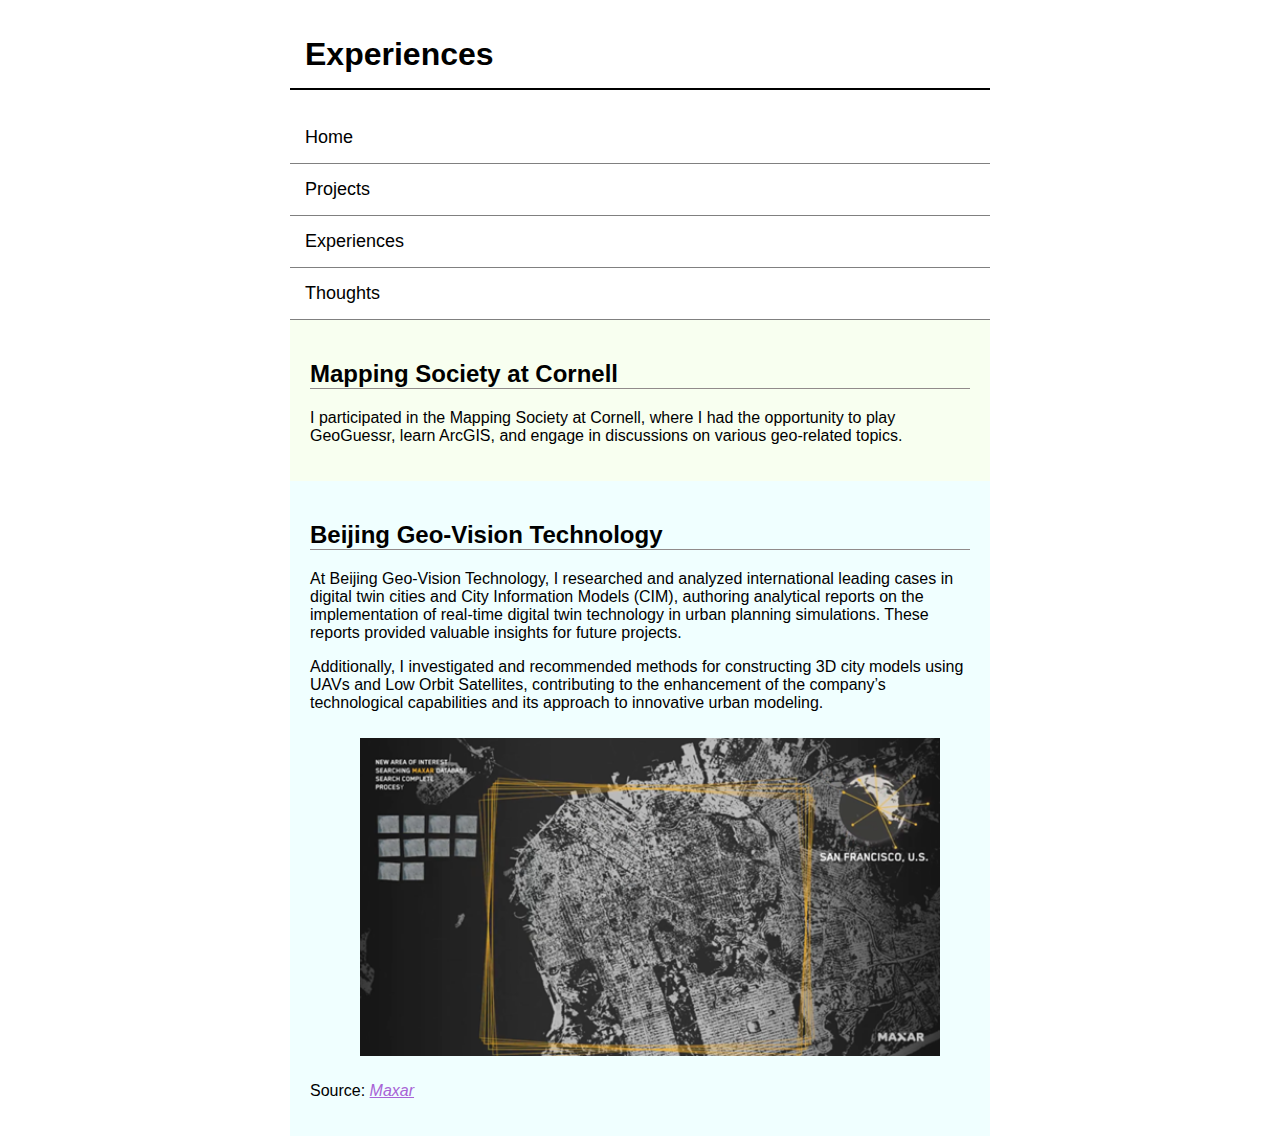
<file: experiences.html>
<!DOCTYPE html>
<html lang="en">

<head>
  <meta charset="UTF-8">
  <meta name="viewport" content="width=device-width, initial-scale=1">
  <link rel="stylesheet" type="text/css" href="styles/site.css">
  <title>Experiences - Raymond</title>
</head>

<body>
    <header>
        <h1>Experiences</h1>
        <nav>
            <menu>
                <li><a href="index.html">Home</a></li>
                <li><a href="projects.html">Projects</a></li>
                <li><a href="experiences.html">Experiences</a></li>
                <li><a href="thoughts.html">Thoughts</a></li>
            </menu>
        </nav>
    </header>

    <section>
        <div class="top">
            <!-- Source: (original work) Raymond Xu -->
            <h2>Mapping Society at Cornell</h2>
            <p>
                I participated in the Mapping Society at Cornell, where I had the opportunity to play GeoGuessr, learn ArcGIS, and engage in discussions on various geo-related topics.
            </p>
        </div>
    </section>

    <section>
        <div class="middle">
            <!-- Source: (original work) Raymond Xu -->
            <h2>Beijing Geo-Vision Technology</h2>
            <p>
                At Beijing Geo-Vision Technology, I researched and analyzed international leading cases in digital twin cities and City Information Models (CIM), authoring analytical reports on the implementation of real-time digital twin technology in urban planning simulations. These reports provided valuable insights for future projects.
            </p>
            <p>
                Additionally, I investigated and recommended methods for constructing 3D city models using UAVs and Low Orbit Satellites, contributing to the enhancement of the company’s technological capabilities and its approach to innovative urban modeling.
            </p>
            <figure class="illustrations">
                <img src="images/geovision_intern.png" alt="3D City Modeling Illustrations">
            </figure>
            <p>Source: <a href="https://www.maxar.com/maxar-intelligence/products/precision3d-data-suite"><cite>Maxar</cite></a></p>
        </div>
    </section>
</body>
</file>
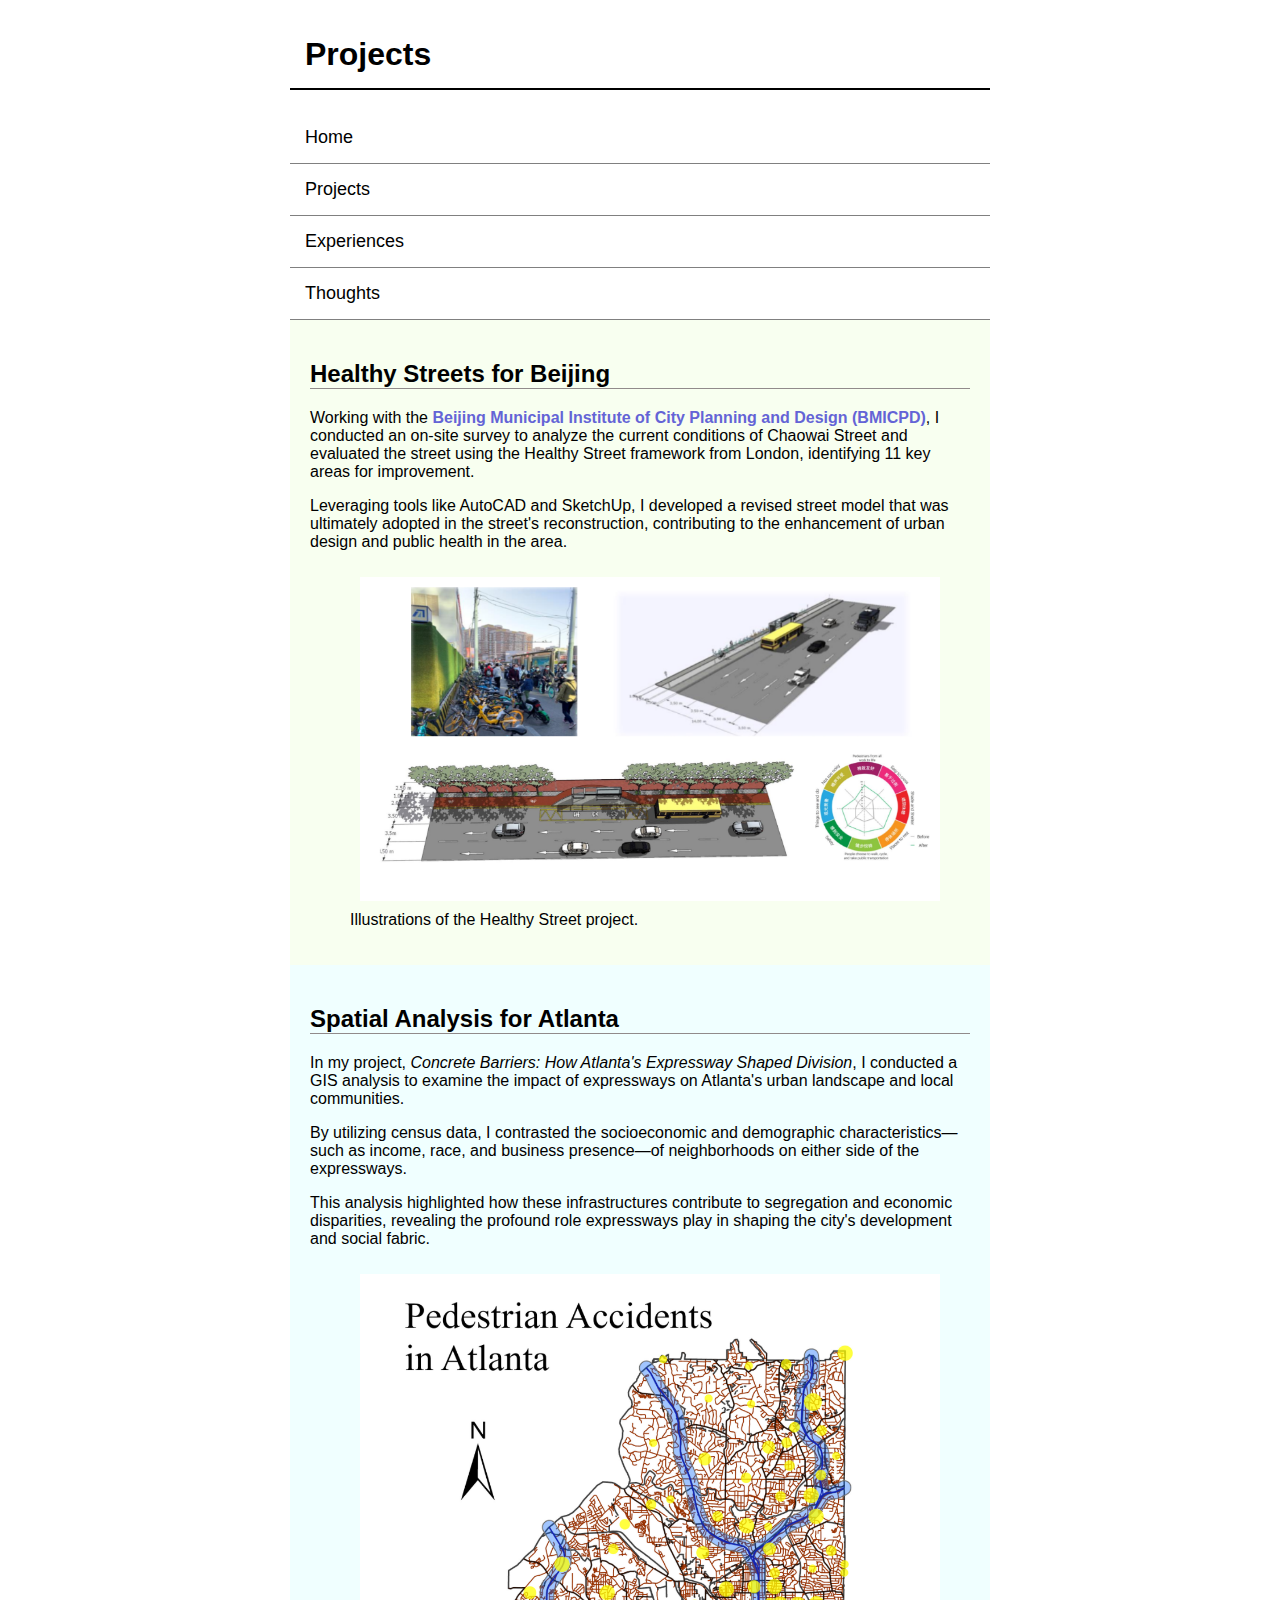
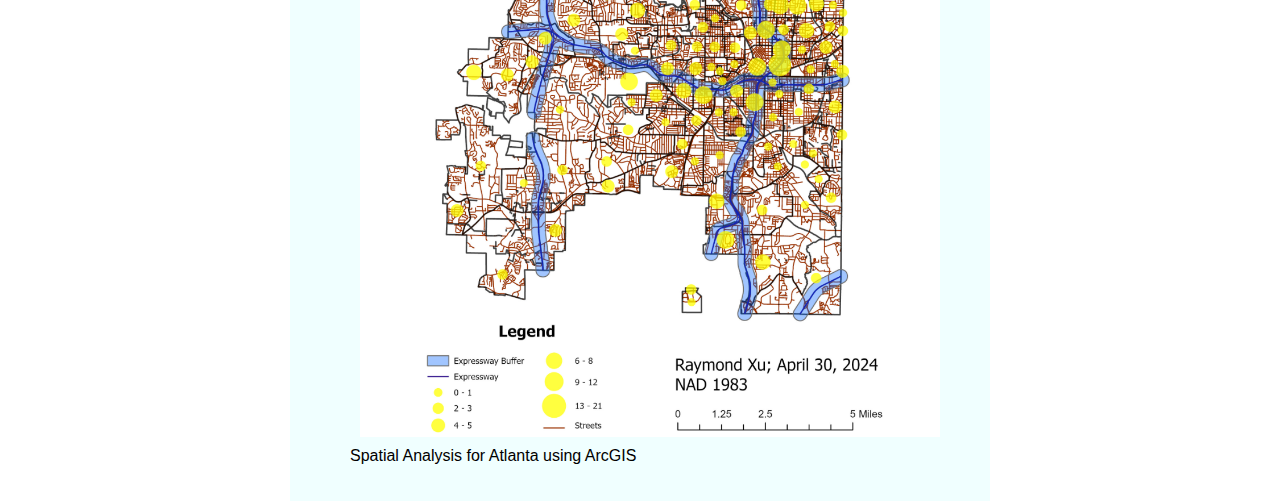
<file: projects.html>
<!DOCTYPE html>
<html lang="en">

<head>
  <meta charset="UTF-8">
  <meta name="viewport" content="width=device-width, initial-scale=1">
  <link rel="stylesheet" type="text/css" href="styles/site.css">
  <title>Projects - Raymond</title>
</head>

<body>
    <header>
        <h1>Projects</h1>
        <nav>
            <menu>
                <li><a href="index.html">Home</a></li>
                <li><a href="projects.html">Projects</a></li>
                <li><a href="experiences.html">Experiences</a></li>
                <li><a href="thoughts.html">Thoughts</a></li>
            </menu>
        </nav>
    </header>

    <section>
        <div class="top">
            <!-- Source: (original work) Raymond Xu -->
            <h2>Healthy Streets for Beijing</h2>
            <p>
                Working with the <strong>Beijing Municipal Institute of City Planning and Design (BMICPD)</strong>, I conducted an on-site survey to analyze the current conditions of Chaowai Street and evaluated the street using the Healthy Street framework from London, identifying 11 key areas for improvement.
            </p>
            <p>
                Leveraging tools like AutoCAD and SketchUp, I developed a revised street model that was ultimately adopted in the street's reconstruction, contributing to the enhancement of urban design and public health in the area.
            </p>

            <figure class="illustrations">
                <!-- Source: (original work) Raymond Xu -->
                <img src="images/healthystreet.png" alt="Healthy Street for Beijing">
                <figcaption>Illustrations of the Healthy Street project.</figcaption>
            </figure>
        </div>
    </section>

    <section>
        <div class="middle">
            <!-- Source: (original work) Raymond Xu -->
            <h2>Spatial Analysis for Atlanta</h2>
            <p>
                In my project, <cite>Concrete Barriers: How Atlanta's Expressway Shaped Division</cite>, I conducted a GIS analysis to examine the impact of expressways on Atlanta's urban landscape and local communities.
            </p>
            <p>
                By utilizing census data, I contrasted the socioeconomic and demographic characteristics—such as income, race, and business presence—of neighborhoods on either side of the expressways.
            </p>
            <p>
                This analysis highlighted how these infrastructures contribute to segregation and economic disparities, revealing the profound role expressways play in shaping the city's development and social fabric.
            </p>

            <figure class="illustrations">
                <!-- Source: (original work) Raymond Xu -->
                <img src="images/gisatlanta.png" alt="Spatial Analysis for Atlanta">
                <figcaption>Spatial Analysis for Atlanta using ArcGIS</figcaption>
            </figure>
        </div>
    </section>
</body>
</file>
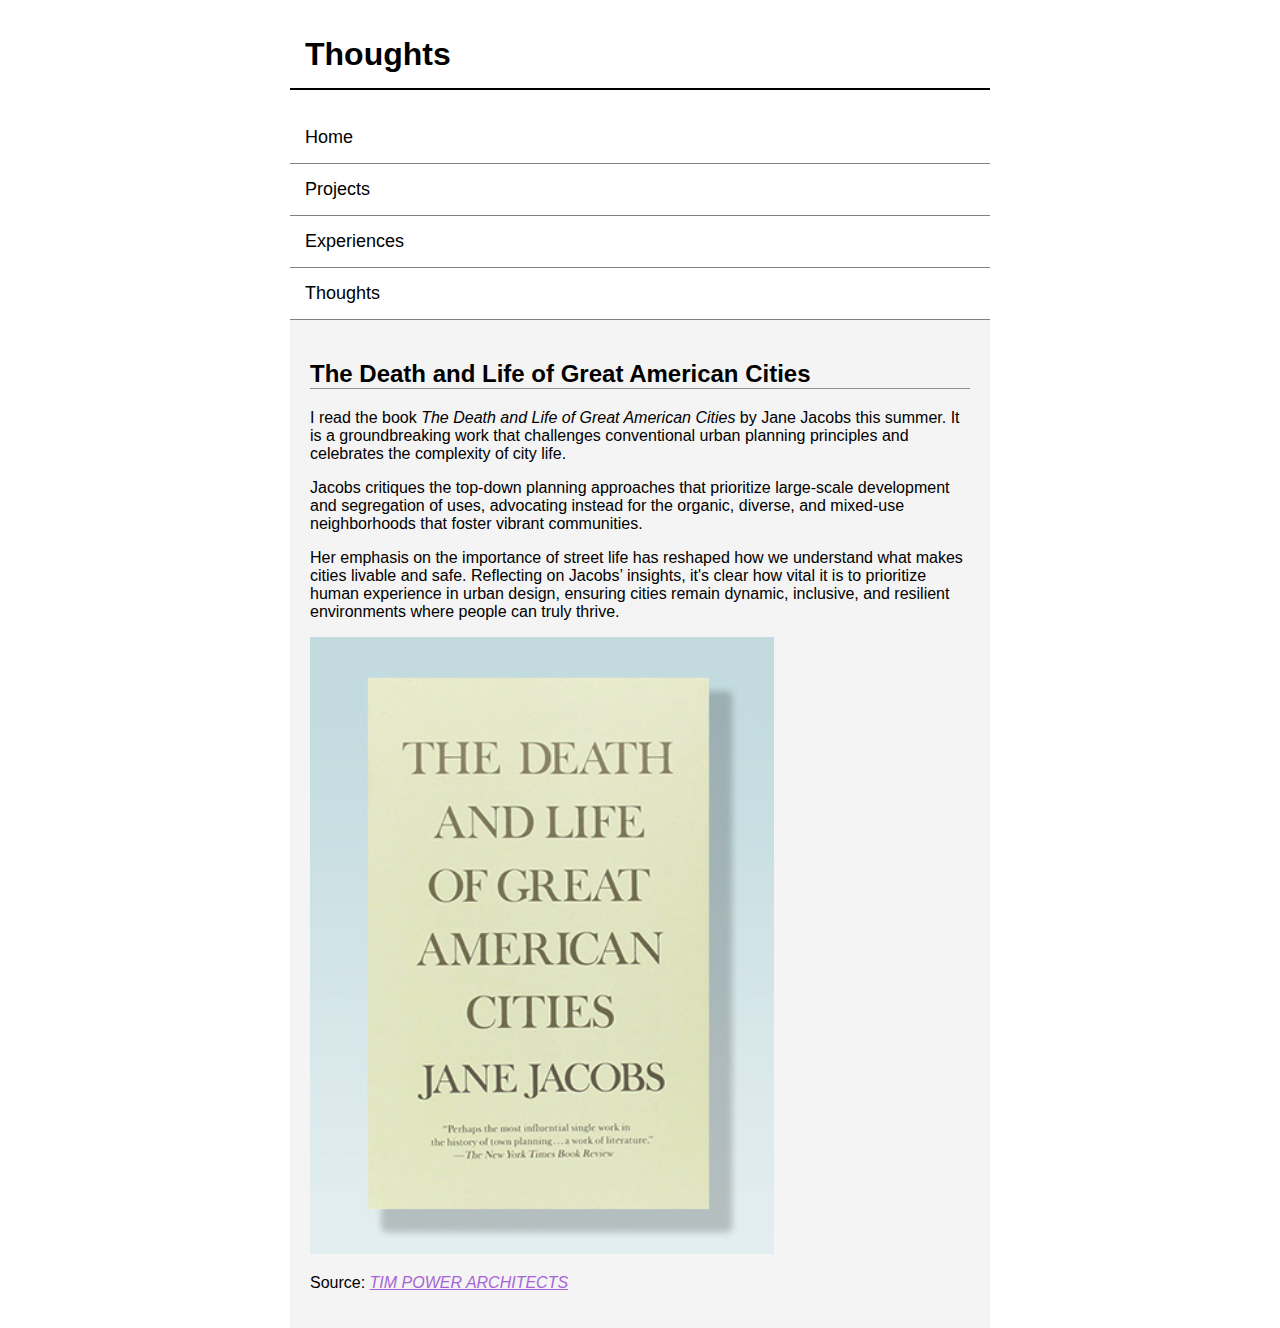
<file: thoughts.html>
<!DOCTYPE html>
<html lang="en">

<head>
  <meta charset="UTF-8">
  <meta name="viewport" content="width=device-width, initial-scale=1">
  <link rel="stylesheet" type="text/css" href="styles/site.css">
  <title>Thoughts - Raymond</title>
</head>

<body>
    <header>
        <h1>Thoughts</h1>
        <nav>
            <menu>
                <li><a href="index.html">Home</a></li>
                <li><a href="projects.html">Projects</a></li>
                <li><a href="experiences.html">Experiences</a></li>
                <li><a href="thoughts.html">Thoughts</a></li>
            </menu>
        </nav>
    </header>

    <section>
        <div class="thoughts">
            <!-- Source: Raymond Xu, Generated by ChatGPT -->
            <h2>The Death and Life of Great American Cities</h2>
            <p>
                I read the book <cite>The Death and Life of Great American Cities</cite> by Jane Jacobs this summer. It is a groundbreaking work that challenges conventional urban planning principles and celebrates the complexity of city life.
            </p>
            <p>
                Jacobs critiques the top-down planning approaches that prioritize large-scale development and segregation of uses, advocating instead for the organic, diverse, and mixed-use neighborhoods that foster vibrant communities.
            </p>
            <p>
                Her emphasis on the importance of street life has reshaped how we understand what makes cities livable and safe. Reflecting on Jacobs’ insights, it's clear how vital it is to prioritize human experience in urban design, ensuring cities remain dynamic, inclusive, and resilient environments where people can truly thrive.
            </p>
            <picture>
                <img src="images/greatcities.png" alt="Cover of The Great American Cities">
            </picture>
            <p>Source: <a href="https://www.tim-power.com/the-death-and-life-of-great-american-cities/"><cite>TIM POWER ARCHITECTS</cite></a></p>
        </div>
    </section>
</body>
</file>
<file: styles/site.css>
/* Source: (original work) Raymond Xu */
html {
    background-color: white;
    color: #000000;
  }

  body {
    font-family: 'Noto Sans', sans-serif;
    font-size: 12pt;
    max-width: 700px;
    margin: 0 auto;
  }

  h1 {
    font-size: 24pt;
    font-weight: bold;
    padding: 15px;
    border-bottom: 2px solid black;
  }

  nav menu {
    margin: 0;
    padding: 0;
  }

  nav menu li {
    list-style: none;
  }

  nav menu li a {
    display: block;
    padding: 15px;
    border-bottom: 1px solid grey;
    text-decoration: none;
    color: black;
    font-size: 18px;
  }

  h2 {
    font-size: 18pt;
    border-bottom: 1px solid rgb(145, 139, 139);
  }

  em {
    font-style: normal;
    font-weight: bold;
  }

  section a {
    color:rgb(168, 100, 214)
  }

  strong {
    color: rgb(100, 100, 214);
    font-weight: bold;
  }

  mark {
    font-family: monospace;
    font-size: 11pt;
    background-color: rgb(224, 223, 223);
    border-radius: 6px;
    padding: 4px;
  }

  .top {
    padding: 20px;
    background-color: rgb(248, 255, 240);
  }

  .middle {
    padding: 20px;
    background-color: azure;
  }

  .bottom {
    padding: 20px;
    background-color:rgb(254, 239, 252);
  }

  .thoughts {
    padding: 20px;
    background-color: rgb(244, 244, 244);
  }


  .illustrations img {
    display: block;
    width: 100%;
    max-width: 800px;
    min-width: 400px;
    padding: 10px;
  }

  .headshots img {
    display: block;
    width: 25%;
    max-width: 500px;
    min-width: 200px;
    padding-top: 10px;
    padding-bottom: 10px;
  }

  .logo img {
    display: block;
    width: 20%;
    max-width: 300px;
    min-width: 100px;
    padding-top: 10px;
    padding-bottom: 10px;
    margin: 0 auto;
  }
</file>
